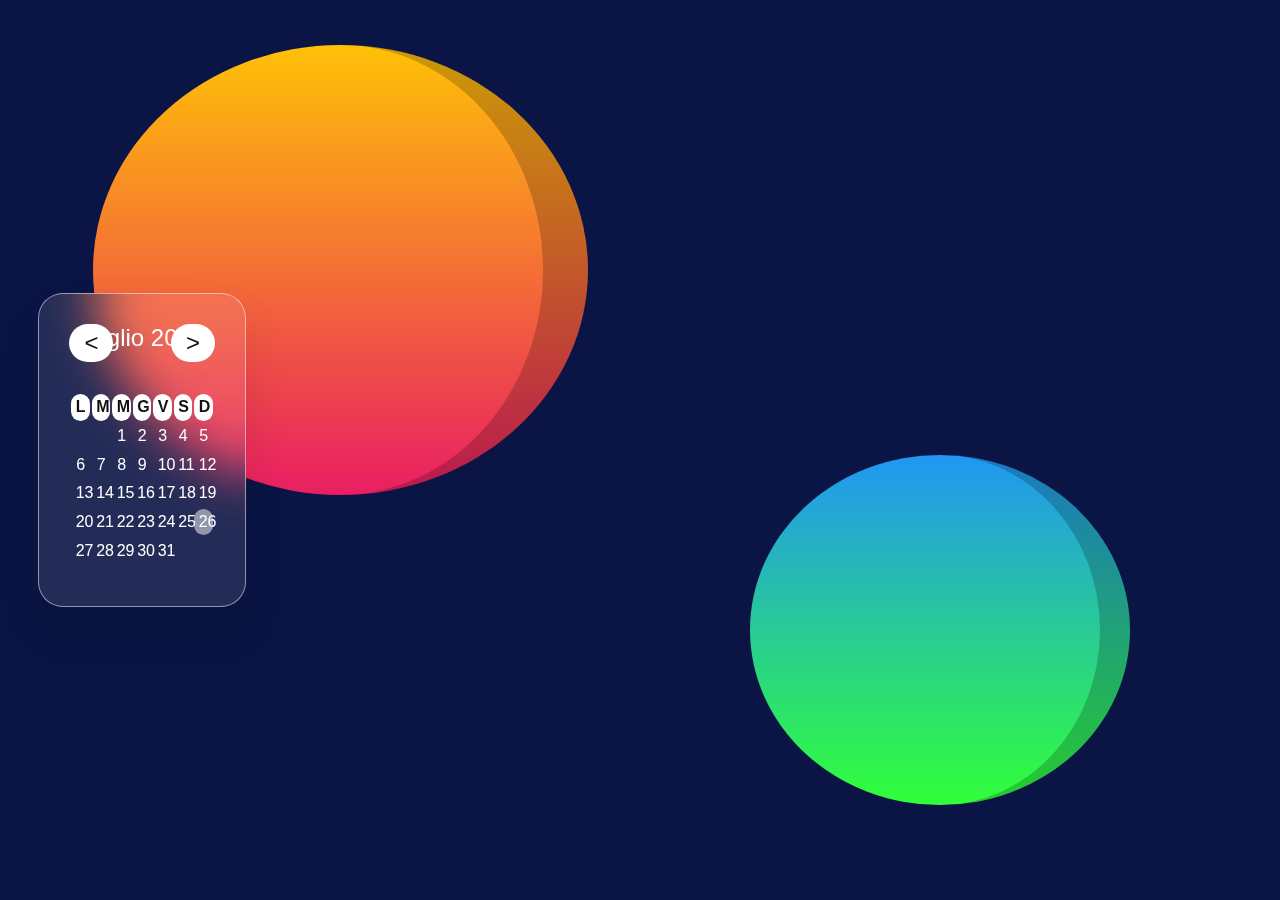
<file: calendario/Calendario.html>
<!doctype html>
<html lang="it">
    <head>
        <!-- Required meta tags -->
        <meta charset="utf-8">
        <meta name="viewport" content="width=device-width, initial-scale=1">
        <!-- Bootstrap CSS -->
        <link href="https://cdn.jsdelivr.net/npm/bootstrap@5.1.3/dist/css/bootstrap.min.css" rel="stylesheet" integrity="sha384-1BmE4kWBq78iYhFldvKuhfTAU6auU8tT94WrHftjDbrCEXSU1oBoqyl2QvZ6jIW3" crossorigin="anonymous">
        <link rel="stylesheet" href="calendario_style.css">

        <link rel="stylesheet" href="../dycalendar/dycalendar.css">

        <title>
            Calendario
        </title>
    </head>
    <body>
        <section>
            <div class="box">
                <div class="container">
                    <div id="dycalendar"></div>
                </div>
            </div>
        </section>
        <script src="../dycalendar/dycalendar1.js"></script>  <!--libreria per il calendario-->
        <script src="calendario.js"></script>   <!--script mio-->
        <script src="https://cdn.jsdelivr.net/npm/bootstrap@5.1.3/dist/js/bootstrap.bundle.min.js" integrity="sha384-ka7Sk0Gln4gmtz2MlQnikT1wXgYsOg+OMhuP+IlRH9sENBO0LRn5q+8nbTov4+1p" crossorigin="anonymous"></script>
    </body>
</html>
</file>
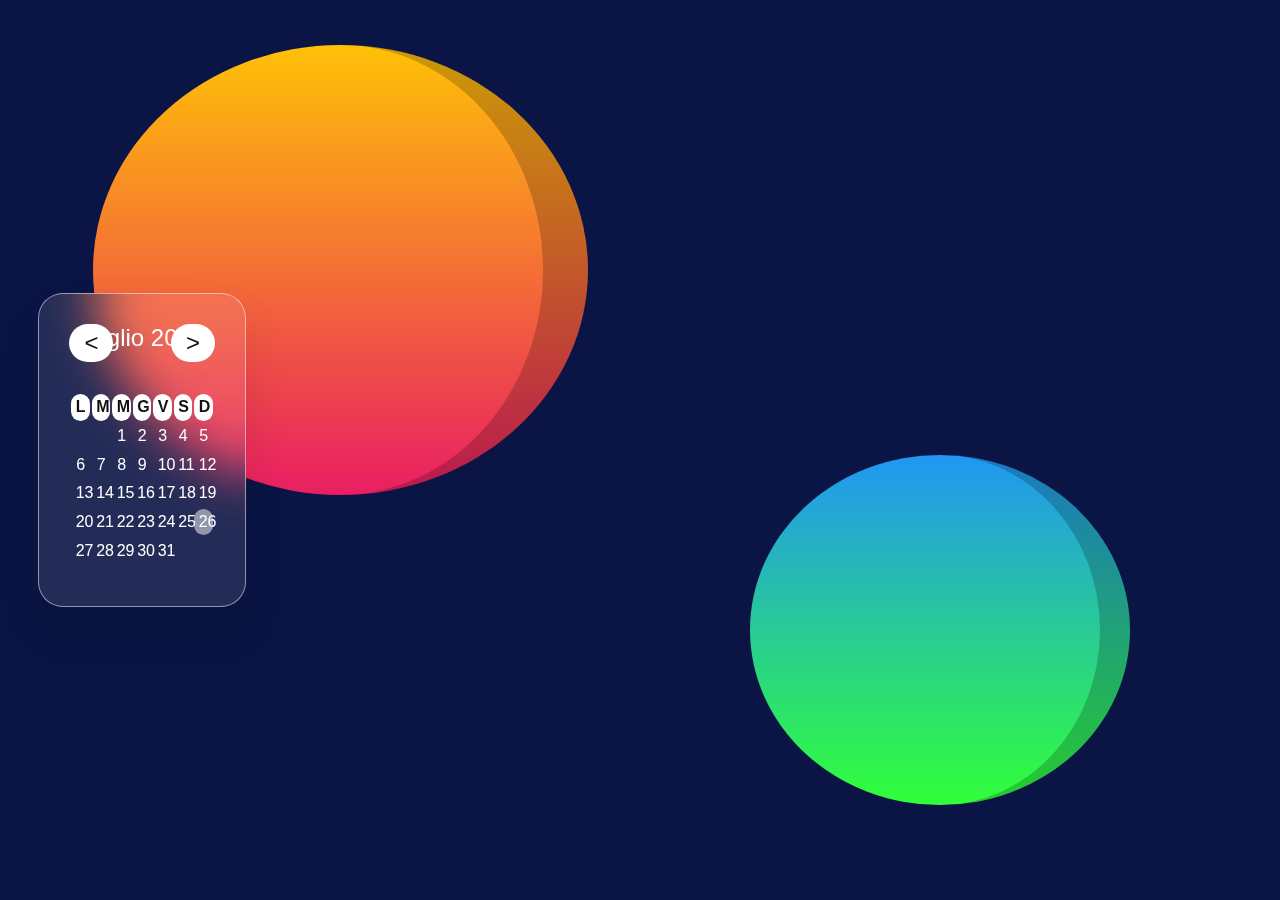
<file: calendario_esempio/Calendario_esempio.html>
<!doctype html>
<html lang="it">
    <head>
        <!-- Required meta tags -->
        <meta charset="utf-8">
        <meta name="viewport" content="width=device-width, initial-scale=1">
        <!-- Bootstrap CSS -->
        <link href="https://cdn.jsdelivr.net/npm/bootstrap@5.1.3/dist/css/bootstrap.min.css" rel="stylesheet" integrity="sha384-1BmE4kWBq78iYhFldvKuhfTAU6auU8tT94WrHftjDbrCEXSU1oBoqyl2QvZ6jIW3" crossorigin="anonymous">
        <link rel="stylesheet" href="../calendario_esempio/calendario_style.css">

        <link rel="stylesheet" href="../dycalendar/dycalendar.css">

        <title>
            Calendario
        </title>
    </head>
    <body>
        <section>
            <div class="box">
                <div class="container">
                    <div id="dycalendar"></div>
                </div>
            </div>
        </section>
        <script src="../dycalendar/dycalendar1.js"></script>    <!--libreria per il calendario-->
        <script src="calendario.js"></script>                   <!--script mio-->
        <script src="https://cdn.jsdelivr.net/npm/bootstrap@5.1.3/dist/js/bootstrap.bundle.min.js" integrity="sha384-ka7Sk0Gln4gmtz2MlQnikT1wXgYsOg+OMhuP+IlRH9sENBO0LRn5q+8nbTov4+1p" crossorigin="anonymous"></script>
    </body>
</html>
</file>
<file: calendario/calendario_style.css>
*
{
    margin: 0;
    padding: 0;
    box-sizing: border-box;
}
section             /* sfondo */
{
    position: relative;
    display: flex;
    justify-content: center;
    align-items: center;
    min-height: 100vh;
    background: rgb(10, 21, 69);
}
section::before     /* sfera arancio rosa */
{
    content: '';
    position: absolute;
    width: 450px;
    height: 450px;
    background: linear-gradient(#ffc107,#e91e63);
    border-radius: 50%;
    transform: translate(-300px,-180px);
    border-right:  45px solid rgba(0, 0, 0, 0.2);
}
section::after      /* sfera verde celeste */
{
    content: '';
    position: absolute;
    width: 350px;
    height: 350px;
    background: linear-gradient(#2196f3,#31ff38);
    border-radius: 50%;
    transform: translate(300px,180px);
    border-right:  30px solid rgba(0, 0, 0, 0.2);
}
.box                /* box del calendario */
{
    position: relative;
    z-index: 1000;
    display: flex;
    padding: 3%;
    width: 100%;
    height: 100%;
}
.container      /*container trasparente del calendario*/
{
    background: rgba(255, 255, 255, 0.1);
    box-shadow: 0 25px 45px rgba(0, 0, 0, 0.1);
    border: 1px solid rgba(255, 255, 255, 0.5);
    backdrop-filter: blur(25px);
    border-radius: 25px;
    display: flex;
    justify-content: center;
    align-items: center;
}
#dycalendar     /*posizionamento contenuto containerd*/
{
    width: 100%;
    height: 100%;
    padding: 20px;
}
#dycalendar table   /*spaziature e layout dei numeri dentro il calendario*/
{
    width: 100%;
    height: 100%;
    margin-top: 40px;
    margin-right: 5px;
}
#dycalendar table tr:nth-child(1) td    /*lettere dei giorni*/
{
    background: #fff;
    color: #111;
    border-radius: 24px;
    font-weight: 600;
}
#dycalendar table td
{
    color: #fff;
    padding: 3%;
    min-height: 300px;
    min-width: 200;
    cursor: pointer;
    border-radius: 25px;
}
#dycalendar table td:hover
{
    background: #fff;
    color: #111 !important;
    transition: 0.4s;
}
.dycalendar-month-
 .dycalendar-today-date, .dycalendar-month-container .dycalendar-today-date
{
    background: #fff;
    color: #111 !important;
}
.dycalendar-month-container .dycalendar-header .dycalendar-prev-next-btn.prev-btn
{
    background: #fff;
    color: #111;
    width: 44px;
    height: 38px;
    left: 4px;
    border-radius: 24px;
    display: flex;
    justify-content: center;
    align-items: center;
    font-size: 24px;
}
.dycalendar-month-container .dycalendar-header .dycalendar-prev-next-btn.next-btn
{
    background: #fff;
    color: #111;
    width: 44px;
    height: 38px;
    right: 4px;
    border-radius: 24px;
    justify-content: center;
    align-items: center;
    font-size: 24px;
    display: flex;
}
.dycalendar-month-container .dycalendar-span-month-year
{
    color: #fff;
    font-size: 1.5em;
    font-weight: 500;
}


/*=============================================================================================================*/

/*prova 1*/


/* prova mia per il popup */
#dycalendar table td:active
{
    background: rgb(242, 0, 255);
    color: #111 !important;
    transition: 0.1s;
}




/* Popup container */
/* Contenitore popup */
/* a me nn utile */     /* referenza--->https://www.w3schools.com/howto/howto_js_popup.asp*/
.popup
{
    position: relative;
    display: inline-block;
    cursor: pointer;
}

/* The actual popup (appears on top) */
/* Il popup effettivo (appare in alto) */
.popup .popuptext
{
    visibility: hidden;
    width: 160px;
    background-color: #555;
    color: #fff;
    text-align: center;
    border-radius: 6px;
    padding: 8px 0;
    position: absolute;
    z-index: 1;
    bottom: 125%;
    left: 50%;
    margin-left: -80px;
}

/* Popup arrow */
/* Freccia popup */
.popup .popuptext::after
{
    content: "";
    position: absolute;
    top: 100%;
    left: 50%;
    margin-left: -5px;
    border-width: 5px;
    border-style: solid;
    border-color: #555 transparent transparent transparent;
}

/* Toggle this class when clicking on the popup container (hide and show the popup) */
/* Attiva questa classe quando fai clic sul contenitore popup (nascondi e mostra il popup) */
.popup .show
{
    visibility: visible;
    -webkit-animation: fadeIn 1s;
    animation: fadeIn 1s
}

/* Add animation (fade in the popup) */
/* Aggiungi animazione (sbiadiscono nel popup) */
@-webkit-keyframes fadeIn
{
    from
    {
        opacity: 0;
    } 
    to
    {
        opacity: 1;
    }
}

@keyframes fadeIn
{
    from
    {
        opacity: 0;
    }
    to
    {
        opacity:1 ;
    }
}



/*==============================================================================================================*/

/*prova 2*/
</file>
<file: dycalendar/dycalendar.css>
.dycalendar-container
{
    display: inline-block;
    border : 1px solid #eee;
}

.dycalendar-container.round-edge
{
    border-radius: 5%;
    -o-border-radius: 5%;
    -moz-border-radius: 5%;
    -webkit-border-radius: 5%;
}

/*================================== CALENDARIO GIORNALIERO ========================*/
.dycalendar-day-container
{
    padding : 10px;
    text-align : center;
    font-family : Arial;
}

.dycalendar-day-container div
{
    padding : 0;
    margin-bottom : 10px;
}

.dycalendar-day-container .dycalendar-span-day
{
    font-size : 110%;
}

.dycalendar-day-container .dycalendar-span-date
{
    font-size : 250%;
}

.dycalendar-day-container .dycalendar-span-month-year
{
    font-size : 90%
}

/*================================== FINE STILE CALENDARIO GIORNALIERO ===============*/



/*================================== CALENDARIO MENSILE ========================*/
.dycalendar-month-container
{
    padding : 10px;
    text-align : center;
    font-family : Arial;
}

.dycalendar-month-container div
{
    padding : 0;
    margin-bottom : 10px;
}

.dycalendar-month-container .dycalendar-header
{
    position : relative;
}

.dycalendar-month-container .dycalendar-header .dycalendar-prev-next-btn
{
    position : absolute;
    top : 0;
    cursor : pointer;
}

.dycalendar-month-container .dycalendar-header .dycalendar-prev-next-btn.prev-btn
{
    left : 0;
}

.dycalendar-month-container .dycalendar-header .dycalendar-prev-next-btn.next-btn
{
    right : 0;
}

.dycalendar-month-container .dycalendar-span-month-year
{
    margin : 5px;
    cursor : pointer;
}

.dycalendar-month-container .dycalendar-body table tr td
{
    padding : 5px;
}

.dycalendar-month-container .dycalendar-today-date,
.dycalendar-month-container .dycalendar-target-date
{
    background-color: rgba(255, 255, 255, 0.5);
    color : #fff;
    border-radius: 2px;
}

/*================================== FINE STILE CALENDARIO MENSILE ===============*/



/*================================== DYCALENDAR SKIN =======================*/

/*
 * calendar skin  (default skin)
 *-------------------------------------------------*/
.dycalendar-container.gradient
{
    background: #fff;
    background: linear-gradient(#fff, #d3d3d3);
    background: -o-linear-gradient(#fff, #d3d3d3);
    background: -moz-linear-gradient(#fff, #d3d3d3);
    background: -webkit-linear-gradient(#fff, #d3d3d3);
}

/*
 * calendar skin  (skin-black)
 *-------------------------------------------------*/
.dycalendar-container.skin-black
{
    color : #fff;
    background-color: #111;
    border : 0;
}

.dycalendar-container.skin-black.gradient
{
    background: #111;
    background: linear-gradient(#555, #111);
    background: -o-linear-gradient(#555, #111);
    background: -moz-linear-gradient(#555, #111);
    background: -webkit-linear-gradient(#555, #111);
}

.dycalendar-container.skin-black .dycalendar-today-date,
.dycalendar-container.skin-black .dycalendar-target-date
{
    background-color: #fff;
    color : #111;
    border-radius: 2px;
}

/*
 * calendar skin  (skin-blue)
 *-------------------------------------------------*/
.dycalendar-container.skin-blue
{
    color : #fff;
    background-color: #3c99d3;
    border : 0;
}

.dycalendar-container.skin-blue.gradient
{
    background: #3c99d3;
    background: linear-gradient(#5ebbf5, #3c99d3);
    background: -o-linear-gradient(#5ebbf5, #3c99d3);
    background: -moz-linear-gradient(#5ebbf5, #3c99d3);
    background: -webkit-linear-gradient(#5ebbf5, #3c99d3);
}

.dycalendar-container.skin-blue .dycalendar-today-date,
.dycalendar-container.skin-blue .dycalendar-target-date
{
    background-color: #fff;
    color : #3c99d3;
    border-radius: 2px;
}

/*
 * calendar skin  (skin-green)
 *-------------------------------------------------*/
.dycalendar-container.skin-green
{
    color : #fff;
    background-color: #2bb063;
    border : 0;
}

.dycalendar-container.skin-green.gradient
{
    background: #2bb063;
    background: linear-gradient(#3dd175, #2bb063);
    background: -o-linear-gradient(#3dd175, #2bb063);
    background: -moz-linear-gradient(#3dd175, #2bb063);
    background: -webkit-linear-gradient(#3dd175, #2bb063);
}

.dycalendar-container.skin-green .dycalendar-today-date,
.dycalendar-container.skin-green .dycalendar-target-date
{
    background-color: #fff;
    color : #2bb063;
    border-radius: 2px;
}

/*
 * calendar skin  (skin-purple)
 *-------------------------------------------------*/
.dycalendar-container.skin-purple
{
    color : #fff;
    background-color: #975ea4;
    border : 0;
}

.dycalendar-container.skin-purple.gradient
{
    background: #975ea4;
    background: linear-gradient(#ca82d7, #975ea4);
    background: -o-linear-gradient(#ca82d7, #975ea4);
    background: -moz-linear-gradient(#ca82d7, #975ea4);
    background: -webkit-linear-gradient(#ca82d7, #975ea4);
}

.dycalendar-container.skin-purple .dycalendar-today-date,
.dycalendar-container.skin-purple .dycalendar-target-date
{
    background-color: #fff;
    color : #975ea4;
    border-radius: 2px;
}

/*
 * calendar skin  (skin-red)
 *-------------------------------------------------*/
.dycalendar-container.skin-red
{
    color : #fff;
    background-color: #e94d40;
    border : 0;
}

.dycalendar-container.skin-red.gradient
{
    background: #e94d40;
    background: linear-gradient(#fb6f62, #e94d40);
    background: -o-linear-gradient(#fb6f62, #e94d40);
    background: -moz-linear-gradient(#fb6f62, #e94d40);
    background: -webkit-linear-gradient(#fb6f62, #e94d40);
}

.dycalendar-container.skin-red .dycalendar-today-date,
.dycalendar-container.skin-red .dycalendar-target-date
{
    background-color: #fff;
    color : #e94d40;
    border-radius: 2px;
}

/*
 * calendar skin  (skin-spacegray)
 *-------------------------------------------------*/
.dycalendar-container.skin-spacegray
{
    color : #fff;
    background-color: #343d46;
    border : 0;
}

.dycalendar-container.skin-spacegray.gradient
{
    background: #343d46;
    background: linear-gradient(#454e57, #343d46);
    background: -o-linear-gradient(#454e57, #343d46);
    background: -moz-linear-gradient(#454e57, #343d46);
    background: -webkit-linear-gradient(#454e57, #343d46);
}

.dycalendar-container.skin-spacegray .dycalendar-today-date,
.dycalendar-container.skin-spacegray .dycalendar-target-date
{
    background-color: #fff;
    color : #343d46;
    border-radius: 2px;
}

/*================================== DYCALENDAR SKIN ENDS HERE =============*/


/*================================== DYCALENDAR SHADOW =====================*/
/*
 * calendar shadow  (shadow-default)
 *-------------------------------------------------*/
 .dycalendar-container.shadow-default
{
     -o-box-shadow: 0 4px 4px 0 rgba(50, 50, 50, 0.4);
     -moz-box-shadow: 0 4px 4px 0 rgba(50, 50, 50, 0.4);
     -webkit-box-shadow: 0 4px 4px 0 rgba(50, 50, 50, 0.4);
     box-shadow: 0 4px 4px 0 rgba(50, 50, 50, 0.4);
}

 /*
  * calendar shadow  (shadow-black)
  *-------------------------------------------------*/
.dycalendar-container.shadow-black
{
    -o-box-shadow: 0 4px 4px 0 rgba(0, 0, 0, 0.4);
    -moz-box-shadow: 0 4px 4px 0 rgba(0, 0, 0, 0.4);
    -webkit-box-shadow: 0 4px 4px 0 rgba(0, 0, 0, 0.4);
    box-shadow: 0 4px 4px 0 rgba(0, 0, 0, 0.4);
}

/*
 * calendar shadow  (shadow-blue)
 *-------------------------------------------------*/
.dycalendar-container.shadow-blue
{
   -o-box-shadow: 0 4px 4px 0 rgba(60, 153, 211, 0.4);
   -moz-box-shadow: 0 4px 4px 0 rgba(60, 153, 211, 0.4);
   -webkit-box-shadow: 0 4px 4px 0 rgba(60, 153, 211, 0.4);
   box-shadow: 0 4px 4px 0 rgba(60, 153, 211, 0.4);
}

/*
 * calendar shadow  (shadow-green)
 *-------------------------------------------------*/
.dycalendar-container.shadow-green
{
   -o-box-shadow: 0 4px 4px 0 rgba(43, 176, 99, 0.4);
   -moz-box-shadow: 0 4px 4px 0 rgba(43, 176, 99, 0.4);
   -webkit-box-shadow: 0 4px 4px 0 rgba(43, 176, 99, 0.4);
   box-shadow: 0 4px 4px 0 rgba(43, 176, 99, 0.4);
}

/*
 * calendar shadow  (shadow-purple)
 *-------------------------------------------------*/
.dycalendar-container.shadow-purple
{
   -o-box-shadow: 0 4px 4px 0 rgba(151, 94, 164, 0.4);
   -moz-box-shadow: 0 4px 4px 0 rgba(151, 94, 164, 0.4);
   -webkit-box-shadow: 0 4px 4px 0 rgba(151, 94, 164, 0.4);
   box-shadow: 0 4px 4px 0 rgba(151, 94, 164, 0.4);
}

/*
 * calendar shadow  (shadow-red)
 *-------------------------------------------------*/
.dycalendar-container.shadow-red
{
   -o-box-shadow: 0 4px 4px 0 rgba(233, 77, 64, 0.4);
   -moz-box-shadow: 0 4px 4px 0 rgba(233, 77, 64, 0.4);
   -webkit-box-shadow: 0 4px 4px 0 rgba(233, 77, 64, 0.4);
   box-shadow: 0 4px 4px 0 rgba(233, 77, 64, 0.4);
}

/*
 * calendar shadow  (shadow-spacegray)
 *-------------------------------------------------*/
.dycalendar-container.shadow-spacegray
{
   -o-box-shadow: 0 4px 4px 0 rgba(52, 61, 70, 1);
   -moz-box-shadow: 0 4px 4px 0 rgba(52, 61, 70, 1);
   -webkit-box-shadow: 0 4px 4px 0 rgba(52, 61, 70, 1);
   box-shadow: 0 4px 4px 0 rgba(52, 61, 70, 1);
}

/*================================== DYCALENDAR SHADOW ENDS HERE ===========*/
</file>
<file: calendario_esempio/calendario_style.css>
*
{
    margin: 0;
    padding: 0;
    box-sizing: border-box;
}
section             /* sfondo */
{
    position: relative;
    display: flex;
    justify-content: center;
    align-items: center;
    min-height: 100vh;
    background: rgb(10, 21, 69);
}
section::before     /* sfera arancio rosa */
{
    content: '';
    position: absolute;
    width: 450px;
    height: 450px;
    background: linear-gradient(#ffc107,#e91e63);
    border-radius: 50%;
    transform: translate(-300px,-180px);
    border-right:  45px solid rgba(0, 0, 0, 0.2);
}
section::after      /* sfera verde celeste */
{
    content: '';
    position: absolute;
    width: 350px;
    height: 350px;
    background: linear-gradient(#2196f3,#31ff38);
    border-radius: 50%;
    transform: translate(300px,180px);
    border-right:  30px solid rgba(0, 0, 0, 0.2);
}
.box                /* box del calendario */
{
    position: relative;
    z-index: 1000;
    display: flex;
    padding: 3%;
    width: 100%;
    height: 100%;
}
.container      /*container trasparente del calendario*/
{
    background: rgba(255, 255, 255, 0.1);
    box-shadow: 0 25px 45px rgba(0, 0, 0, 0.1);
    border: 1px solid rgba(255, 255, 255, 0.5);
    backdrop-filter: blur(25px);
    border-radius: 25px;
    display: flex;
    justify-content: center;
    align-items: center;
}
#dycalendar     /*posizionamento contenuto containerd*/
{
    width: 100%;
    height: 100%;
    padding: 20px;
}
#dycalendar table   /*spaziature e layout dei numeri dentro il calendario*/
{
    width: 100%;
    height: 100%;
    margin-top: 40px;
    margin-right: 5px;
}
#dycalendar table tr:nth-child(1) td    /*lettere dei giorni*/
{
    background: #fff;
    color: #111;
    border-radius: 24px;
    font-weight: 600;
}
#dycalendar table td
{
    color: #fff;
    padding: 3%;
    min-height: 300px;
    min-width: 200;
    cursor: pointer;
    border-radius: 25px;
}
#dycalendar table td:hover
{
    background: #fff;
    color: #111 !important;
    transition: 0.4s;
}
.dycalendar-month-
 .dycalendar-today-date, .dycalendar-month-container .dycalendar-today-date
{
    background: #fff;
    color: #111 !important;
}
.dycalendar-month-container .dycalendar-header .dycalendar-prev-next-btn.prev-btn
{
    background: #fff;
    color: #111;
    width: 44px;
    height: 38px;
    left: 4px;
    border-radius: 24px;
    display: flex;
    justify-content: center;
    align-items: center;
    font-size: 24px;
}
.dycalendar-month-container .dycalendar-header .dycalendar-prev-next-btn.next-btn
{
    background: #fff;
    color: #111;
    width: 44px;
    height: 38px;
    right: 4px;
    border-radius: 24px;
    justify-content: center;
    align-items: center;
    font-size: 24px;
    display: flex;
}
.dycalendar-month-container .dycalendar-span-month-year
{
    color: #fff;
    font-size: 1.5em;
    font-weight: 500;
}


/*=============================================================================================================*/

/*prova 1*/


/* prova mia per il popup */
#dycalendar table td:active
{
    background: rgb(242, 0, 255);
    color: #111 !important;
    transition: 0.1s;
}




/* Popup container */
/* Contenitore popup */
/* a me nn utile */     /* referenza--->https://www.w3schools.com/howto/howto_js_popup.asp*/
.popup
{
    position: relative;
    display: inline-block;
    cursor: pointer;
}

/* The actual popup (appears on top) */
/* Il popup effettivo (appare in alto) */
.popup .popuptext
{
    visibility: hidden;
    width: 160px;
    background-color: #555;
    color: #fff;
    text-align: center;
    border-radius: 6px;
    padding: 8px 0;
    position: absolute;
    z-index: 1;
    bottom: 125%;
    left: 50%;
    margin-left: -80px;
}

/* Popup arrow */
/* Freccia popup */
.popup .popuptext::after
{
    content: "";
    position: absolute;
    top: 100%;
    left: 50%;
    margin-left: -5px;
    border-width: 5px;
    border-style: solid;
    border-color: #555 transparent transparent transparent;
}

/* Toggle this class when clicking on the popup container (hide and show the popup) */
/* Attiva questa classe quando fai clic sul contenitore popup (nascondi e mostra il popup) */
.popup .show
{
    visibility: visible;
    -webkit-animation: fadeIn 1s;
    animation: fadeIn 1s
}

/* Add animation (fade in the popup) */
/* Aggiungi animazione (sbiadiscono nel popup) */
@-webkit-keyframes fadeIn
{
    from
    {
        opacity: 0;
    } 
    to
    {
        opacity: 1;
    }
}

@keyframes fadeIn
{
    from
    {
        opacity: 0;
    }
    to
    {
        opacity:1 ;
    }
}



/*==============================================================================================================*/

/*prova 2*/
</file>
